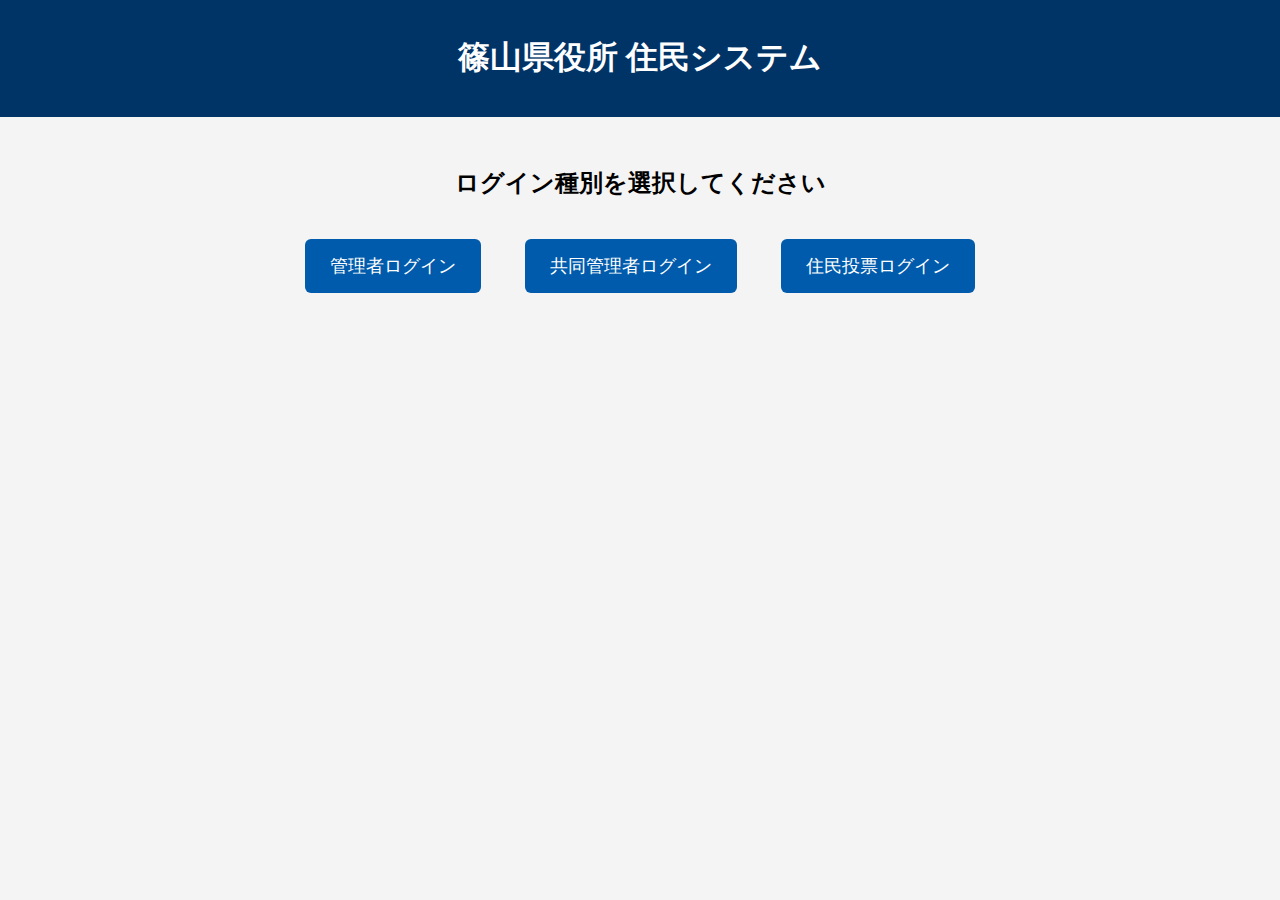
<file: index.html>
<!DOCTYPE html>
<html lang="ja">
<head>

  <title>篠山県役所 住民システム</title>
  <meta name="viewport" content="width=device-width, initial-scale=1">
  <style>
    body {
      font-family: 'Yu Gothic', sans-serif;
      background-color: #f4f4f4;
      margin: 0;
      padding: 0;
      text-align: center;
    }
    header {
      background-color: #003366;
      color: white;
      padding: 15px 0;
    }
    main {
      margin-top: 50px;
    }
    .btn {
      display: inline-block;
      margin: 20px;
      padding: 15px 25px;
      background-color: #005bac;
      color: white;
      font-size: 18px;
      text-decoration: none;
      border-radius: 6px;
      transition: background-color 0.3s;
    }
    .btn:hover {
      background-color: #003f7f;
    }
  </style>
</head>
<body>
<header>
  <h1>篠山県役所 住民システム</h1>
</header>
<main>
  <h2>ログイン種別を選択してください</h2>
  <a href="admin.html?role=admin" class="btn">管理者ログイン</a>
  <a href="admin.html?role=coManager" class="btn">共同管理者ログイン</a>
  <a href="vote.html" class="btn">住民投票ログイン</a>
</main>
</body>
</html>
</file>
